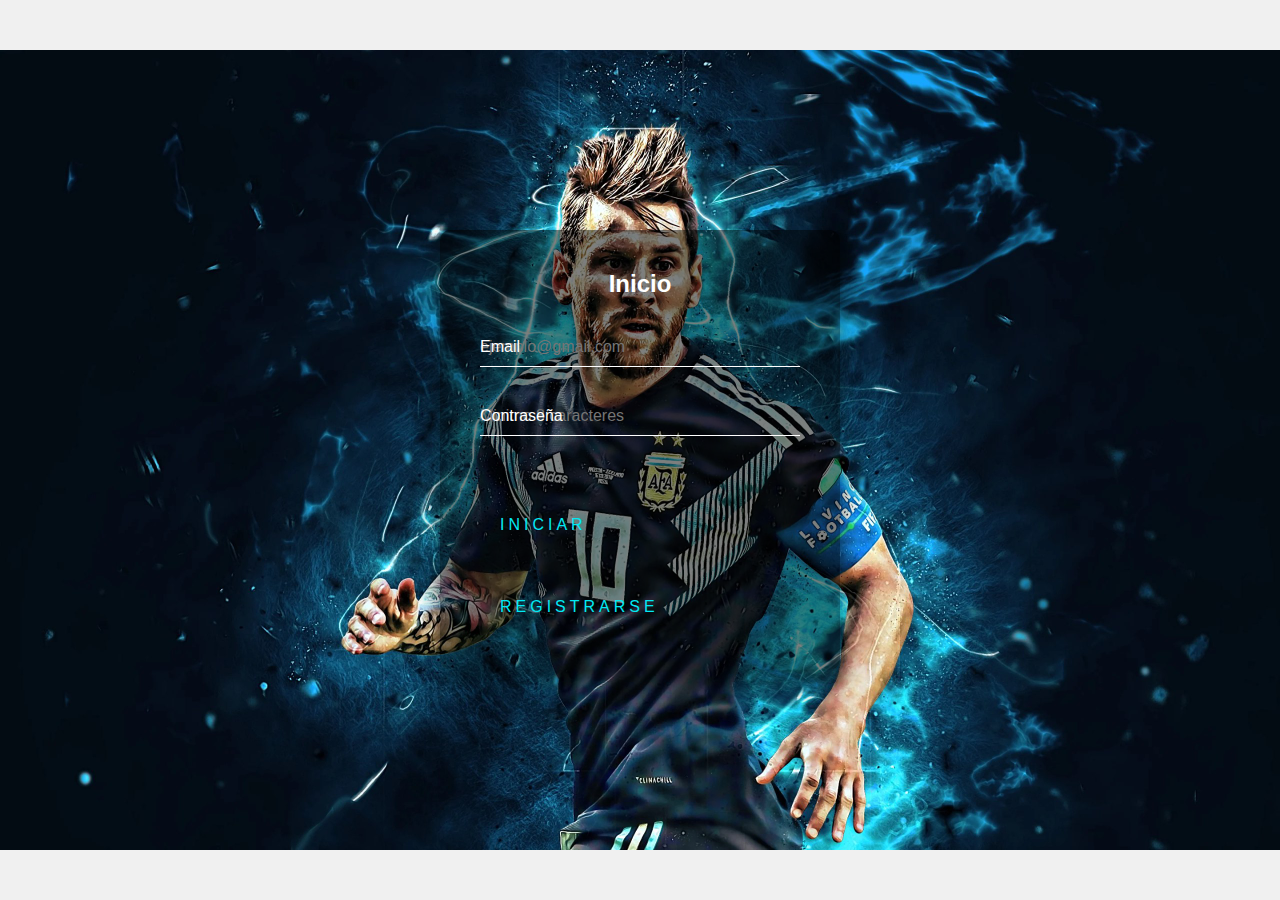
<file: public/index.html>
<!DOCTYPE html>
<html>
<head>
  <title>Aplicación de Registro e Inicio de Sesión</title>
  <link rel="stylesheet"  href="css/sesion.css">
</head>
<body>
  <div class="container">
    <img src="messirve.jpg" alt="Imagen centrada" class="centered-image">
  </div>
  <div class="login-box">
    <h2>Inicio</h2>
    <form id="login-form">
      <div class="user-box">
        <input type="email" id="email" name="email" placeholder="ejemplo@gmail.com" required>
        <label>Email</label>
      </div>
      <div class="user-box">
        <input type="password" id="password" name="password" placeholder="Minimo 8 caracteres" required>
        <label>Contraseña</label>
      </div>
      <a href="#" id="submit">
        <span></span>
        <span></span>
        <span></span>
        <span></span>
        Iniciar 
      </a>
      <a href="crear.html" id="submit">
        <span></span>
        <span></span>
        <span></span>
        <span></span>
        Registrarse 
      </a>
    </form>
  </div>
  <script src="js/datos.js"></script>

</body>
</html>
</file>
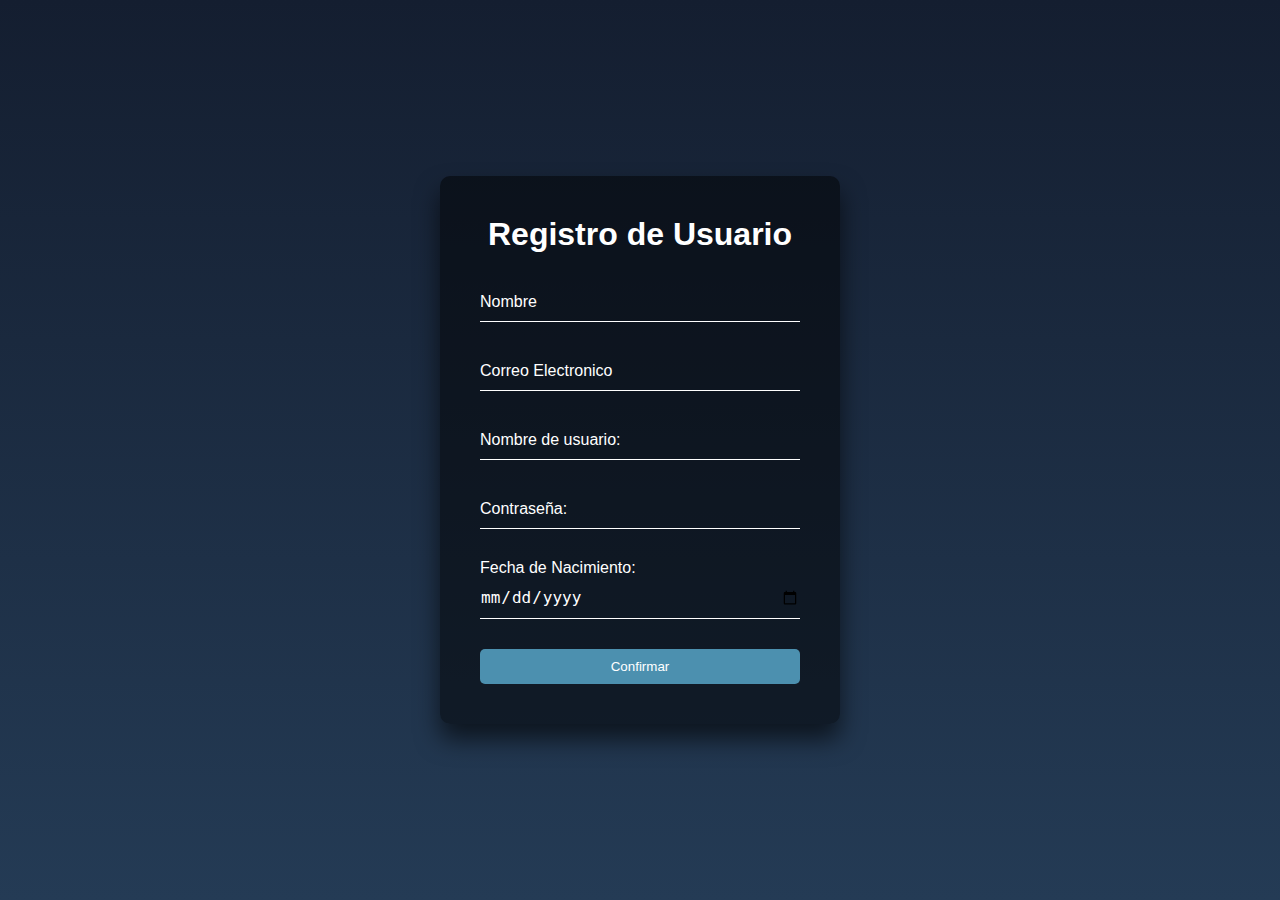
<file: crear.html>
<!DOCTYPE html>
<html>
<head>
  <title>Registro de Usuario</title>
  <link rel="stylesheet" href="crear.css">
</head>
<body>
  <div class="login-box">
    <h1>Registro de Usuario</h1>
    <form id="registrationForm">
        <div class="user-box">
            <input type="text" id="name" required>
            <label for="name">Nombre</label>
        </div>
  
        <div class="user-box">
          <input type="text" id="email" required>
          <label for="email">Correo Electronico</label>
      </div>
        <div class="user-box">
            <input type="text" id="username" required>
            <label for="username">Nombre de usuario:</label>
        </div>
        <div class="user-box">
            <input type="password" id="password" required>
            <label for="password">Contraseña:</label>
        </div>
        <div>
          <label>Fecha de Nacimiento:</label>
        </div>
        <div class="user-box">
          
          <input type="date" id="datebirth" required>
        </div>
      <!-- Agrega otros campos que desees para el registro -->
      
      <button type="submit">Confirmar</button>
    </form>
  </div>
  <script src="crear.js"></script>
</body>
</html>
</file>
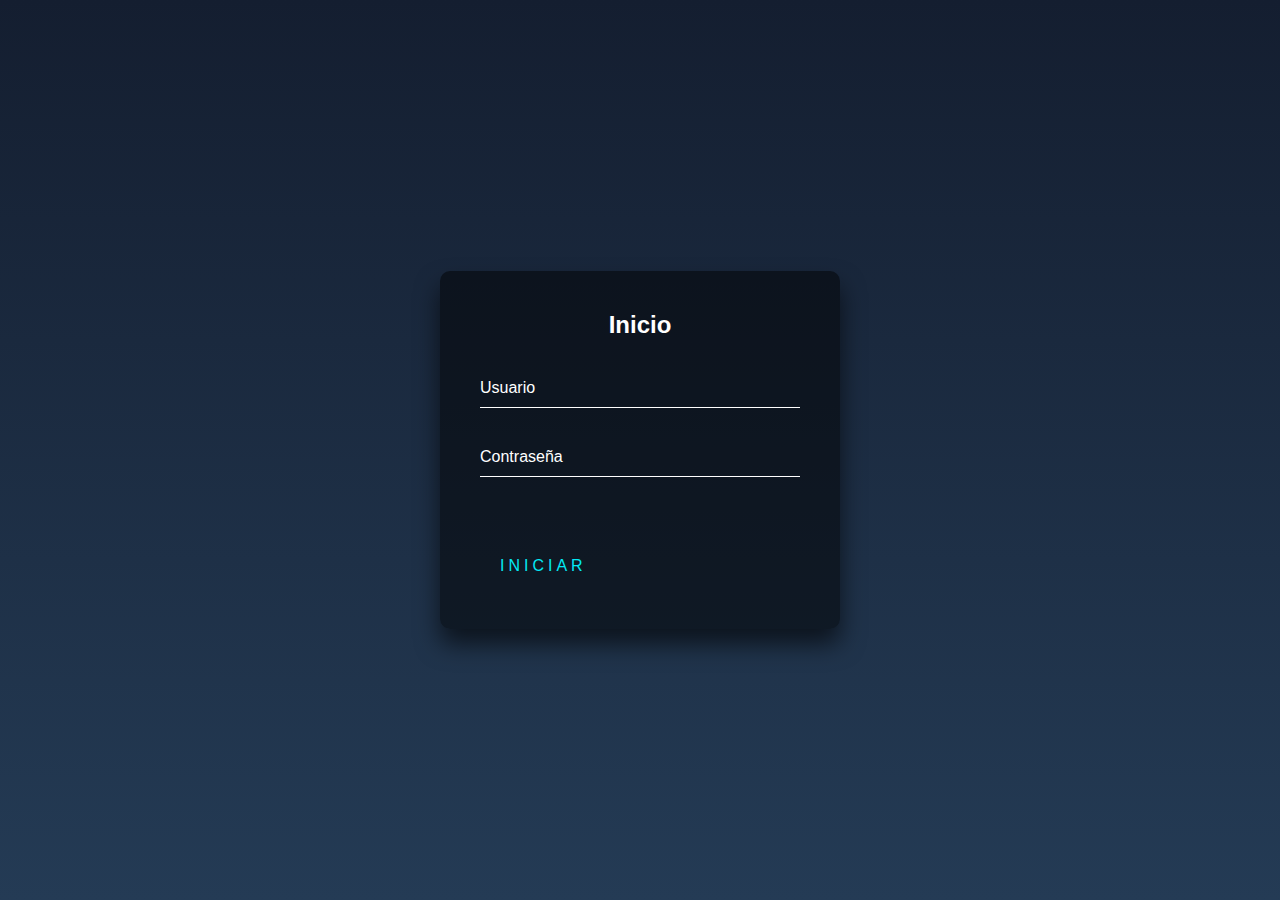
<file: iniciosesion.html>
<!DOCTYPE html>
<html>
<head>
  <title>Aplicación de Registro e Inicio de Sesión</title>
  <link rel="stylesheet" href="sesion.css">
</head>
<body>
  <div class="login-box">
    <h2>Inicio</h2>
    <form id="login-form">
      <div class="user-box">
        <input type="email" id="email" name="email" required>
        <label>Usuario</label>
      </div>
      <div class="user-box">
        <input type="password" id="password" name="password" required>
        <label>Contraseña</label>
      </div>
      <a href="#" id="submit">
        <span></span>
        <span></span>
        <span></span>
        <span></span>
        Iniciar 
      </a>
    </form>
  </div>
  <script src="datos.js"></script>

</body>
</html>
</file>
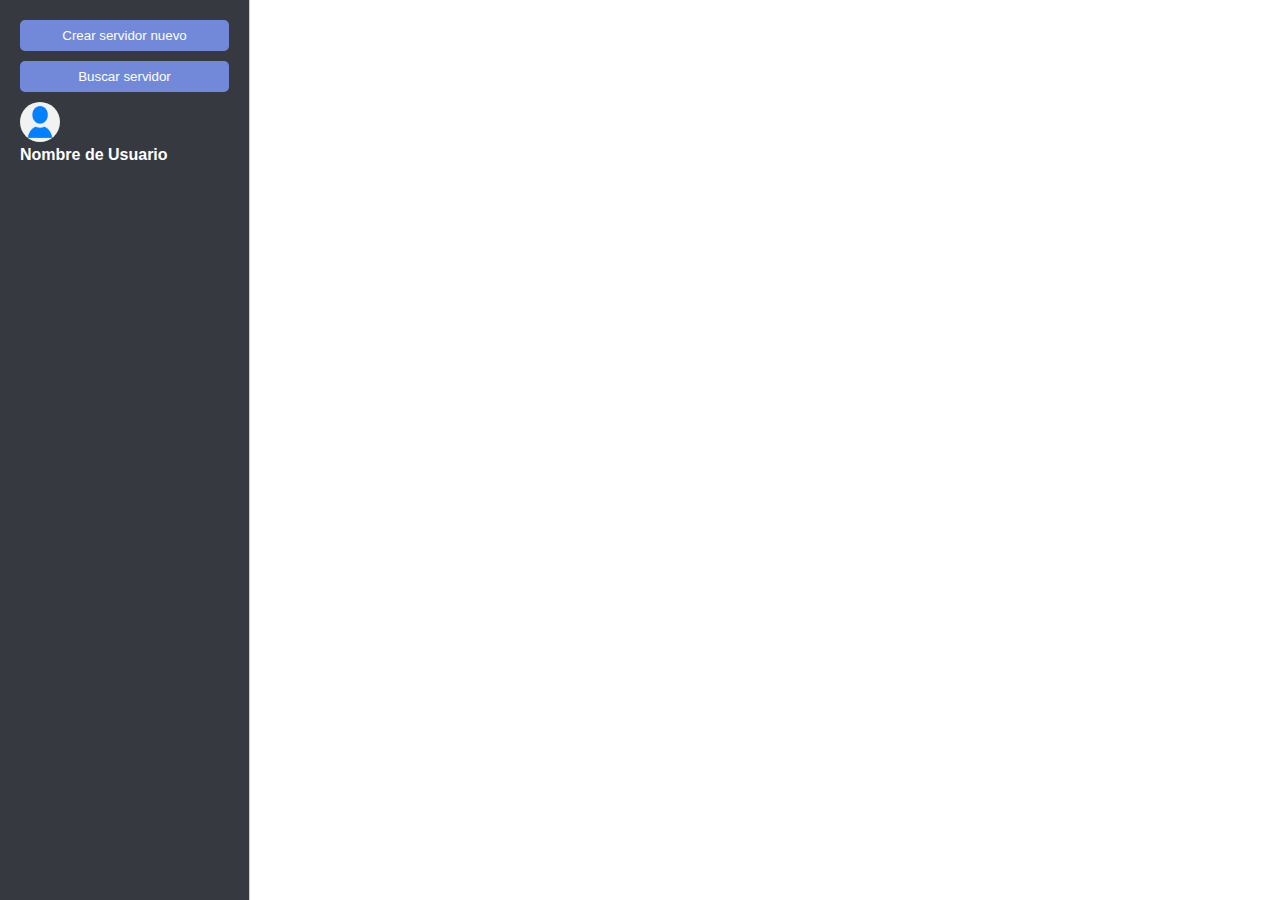
<file: servidores.html>
<!DOCTYPE html>
<html lang="en">
<head>
    <meta charset="UTF-8">
    <meta name="viewport" content="width=device-width, initial-scale=1.0">
    <title>Discord 2</title>
    <link rel="stylesheet" href="servidores.css">
</head>
<body>
    <div class="container">
        <div class="servers" id="serverList">
            <div class="server-buttons-container">
                <!-- Listado de servidores -->
            </div>
            <button class="sv-item" id="createServerButton">Crear servidor nuevo</button>
            <button class="sv-item" id="searchButton">Buscar servidor</button>
            <div class="user-card">
                <img id="userImage" class="user-image" src="imagen_predeterminada.png" alt="User Image">
                <div id="userName" class="user-name">Nombre de Usuario</div>
            </div>
            <div class="found-servers-container">
                <!-- Aquí se mostrarán los servidores encontrados -->
            </div>
        </div>
    
        <div class="main-container">
            <!-- Columna contigua a los servidores -->
            <div class="sidebar" style="display: none;">
                <div class="channels" id="channelList">
                    <!-- Listado de canales del servidor seleccionado -->
                </div>
                <button class="channelCreate" id="channelCreate">Crear canal nuevo</button>
            </div>
        </div>
         <!-- Nueva columna para los mensajes -->
        <div class="sidebar2" style="display: none;">
            <div class="messages" id="messagesList">
                <!-- Listado de mensajes -->
            </div>
            <textarea id="messageInput" placeholder="Escribe tu mensaje aquí"></textarea>
            <button class="messages" id="messagesCreate">Enviar mensaje</button>
        </div>
    
        <!-- Columna para los servidores encontrados -->
        <div class="sidebar3" style="display: none;">
            <div class="found-servers-container">
                <!-- Aquí se mostrarán los servidores encontrados -->
            </div>
            <button class="messages" id="unirmeServidor">Unirme</button>
        </div>
    </div>
     
    <div id="createServerModal" class="modal">
        <div class="modal-content">
            <h2>Crear servidor nuevo</h2>
            <form id="serverForm">
                <label for="serverName">Nombre:</label>
                <input type="text" id="serverName" required>
                <label for="serverDescription">Descripcion:</label>
                <input type="text" id="serverDescription" required>
                <br>

                <button type="submit">Crear</button>
                <button type="button" id="closeModalButton">Cancelar</button>
            </form>
        </div>
    </div>
    <div id="createChannelModal" class="modal">
        <div class="modal-content">
            <h2>Nombre:</h2>
            <form id="channelForm">
            <input type="text" id="channelName" required>
            <br>
            <button type="submit">Crear</button>
            <button type="button" id="closeChannelModalButton">Cancelar</button>
            </form>
            <!-- Formulario para crear un nuevo canal -->
            <!-- ... (código del formulario) -->
        </div>
    </div>
    <div id="searchServerModal" class="modal">
        <div class="modal-content">
            <h2>Buscar servidor</h2>
            <form id="searchServerForm">
                <label for="serverNameSearch">Nombre del servidor:</label>
                <input type="text" id="serverNameSearch" required>
                <br>
    
                <button type="submit">Buscar</button>
                <button type="button" id="closeSearchModalButton">Cancelar</button>
            </form>
        </div>
    </div>

    <script src="servidores.js"></script>
</body>
</html>
</file>
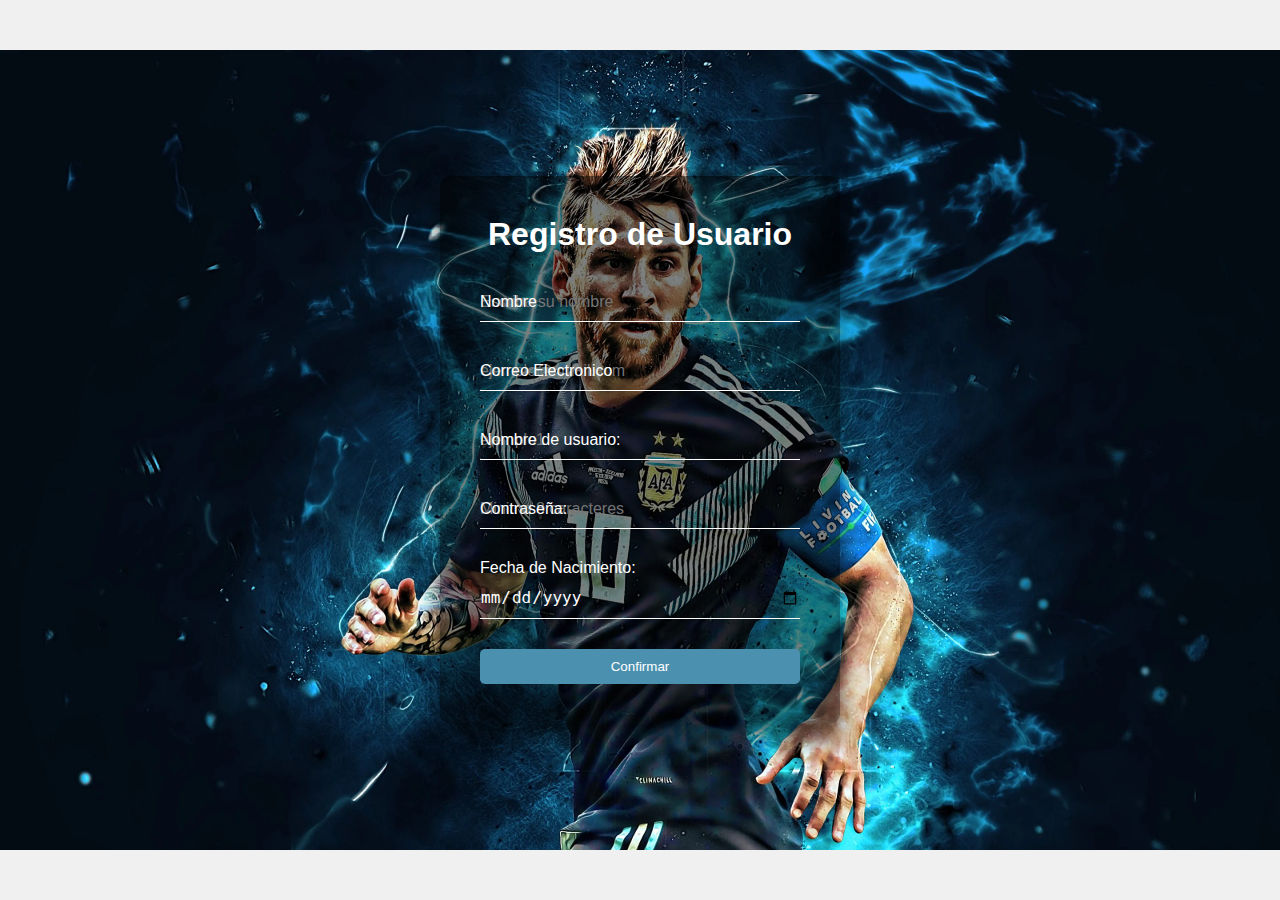
<file: public/crear.html>
<!DOCTYPE html>
<html>
<head>
  <title>Registro de Usuario</title>
  <link rel="stylesheet" href="css/crear.css">
</head>
<body>
  <div class="container">
    <img src="messirve.jpg" alt="Imagen centrada" class="centered-image">
  </div>
  <div class="login-box">
    <h1>Registro de Usuario</h1>
    <form id="registrationForm">
        <div class="user-box">
            <input type="text" id="name" placeholder="Escriba su nombre"required>
            <label for="name">Nombre</label>
        </div>
        <div class="user-box">
          <input type="email" id="email" placeholder="ejemplo@gmail.com" required>
          <label for="email">Correo Electronico</label>
        </div>
        <div class="user-box">
            <input type="text" id="username" placeholder="ejemplo1" required>
            <label for="username">Nombre de usuario:</label>
        </div>
        <div class="user-box">
            <input type="password" id="password" placeholder="Minimo 8 caracteres" required>
            <label for="password">Contraseña:</label>
        </div>
        <div>
          <label>Fecha de Nacimiento:</label>
        </div>
        <div class="user-box">
          
          <input type="date" id="datebirth" required>
        </div>
      <!-- Agrega otros campos que desees para el registro -->
      
      <button type="submit">Confirmar</button>
    </form>
  </div>
  <script src="js/crear.js"></script>
</body>
</html>
</file>
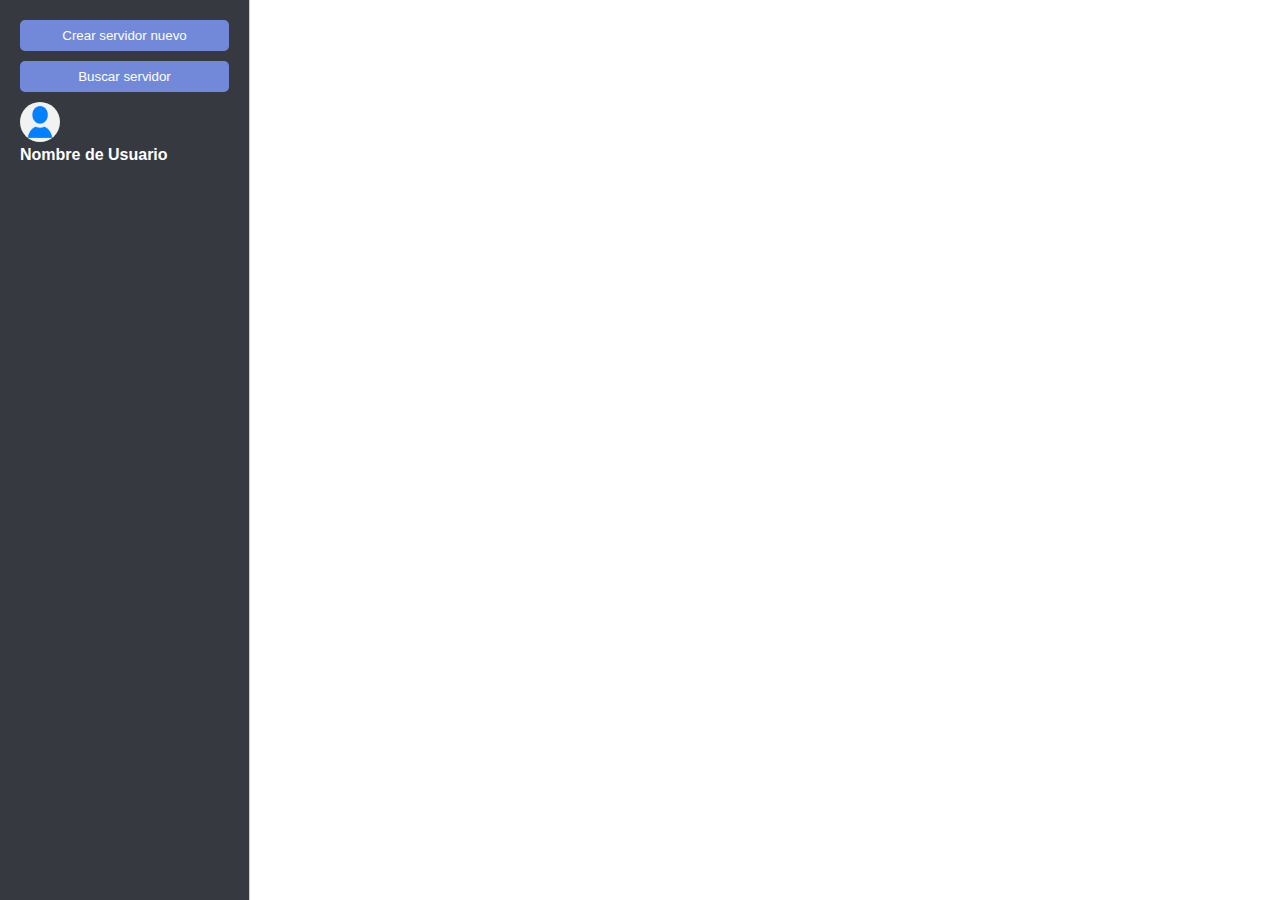
<file: public/servidores.html>
<!DOCTYPE html>
<html lang="en">
<head>
    <meta charset="UTF-8">
    <meta name="viewport" content="width=device-width, initial-scale=1.0">
    <title>Discord 2</title>
    <link rel="stylesheet" href="css/servidores.css">
</head>
<body>
    <div class="container"> 
        <div class="servers" id="serverList">
            <div class="server-buttons-container">
                <!-- Listado de servidores -->
            </div>
            <button class="sv-item" id="createServerButton">Crear servidor nuevo</button>
            <button class="sv-item" id="searchButton">Buscar servidor</button>
            <div class="user-card">
                <img id="userImage" class="user-image" src="imagen_predeterminada.png" alt="User Image">
                <div id="userName" class="user-name">Nombre de Usuario</div>
            </div>
            <div class="found-servers-container">
                <!-- Aquí se mostrarán los servidores encontrados -->
            </div>
        </div>
    
        <div class="main-container">
            <!-- Columna contigua a los servidores -->
            <div class="sidebar" style="display: none;">
                <div class="channels" id="channelList">
                    <!-- Listado de canales del servidor seleccionado -->
                </div>
                <button class="channelCreate" id="channelCreate">Crear canal nuevo</button>
            </div>
        </div>
         <!-- Nueva columna para los mensajes -->
        <div class="sidebar2" style="display: none;">
            <div class="messages" id="messagesList">
                <!-- Listado de mensajes -->
            </div>
            <textarea id="messageInput" placeholder="Escribe tu mensaje aquí"></textarea>
            <button class="messages" id="messagesCreate">Enviar mensaje</button>
        </div>
    
        <!-- Columna para los servidores encontrados -->
        <div class="sidebar3" style="display: none;">
            <div class="found-servers-container">
                <!-- Aquí se mostrarán los servidores encontrados -->
            </div>
            <button class="messages" id="unirmeServidor">Unirme</button>
        </div>
    </div>
     
    <div id="createServerModal" class="modal">
        <div class="modal-content">
            <h2>Crear servidor nuevo</h2>
            <form id="serverForm">
                <label for="serverName">Nombre:</label>
                <input type="text" id="serverName" required>
                <label for="serverDescription">Descripcion:</label>
                <input type="text" id="serverDescription" required>
                <br>

                <button type="submit">Crear</button>
                <button type="button" id="closeModalButton">Cancelar</button>
            </form>
        </div>
    </div>
    
    <div id="createChannelModal" class="modal">
        <div class="modal-content">
            <h2>Nombre:</h2>
            <form id="channelForm">
            <input type="text" id="channelName" required>
            <br>
            <button type="submit">Crear</button>
            <button type="button" id="closeChannelModalButton">Cancelar</button>
            </form>
            <!-- Formulario para crear un nuevo canal -->
            <!-- ... (código del formulario) -->
        </div>
    </div>
    <div id="searchServerModal" class="modal">
        <div class="modal-content">
            <h2>Buscar servidor</h2>
            <form id="searchServerForm">
                <label for="serverNameSearch">Nombre del servidor:</label>
                <input type="text" id="serverNameSearch" required>
                <br> 
    
                <button type="submit">Buscar</button>
                <button type="button" id="closeSearchModalButton">Cancelar</button>
            </form>
        </div>
    </div>
    

    <script src="js/servidores.js"></script>
</body>
</html>
</file>
<file: public/css/sesion.css>
html {
  height: 100%;
}
body {
  margin:0;
  padding:0;
  font-family: sans-serif;
  background: linear-gradient(#141e30, #243b55);
}
.login-box {
  position: absolute;
  top: 50%;
  left: 50%;
  width: 400px;
  padding: 40px;
  transform: translate(-50%, -50%);
  background: rgba(0,0,0,.5);
  box-sizing: border-box;
  box-shadow: 0 15px 25px rgba(0,0,0,.6);
  border-radius: 10px;
}

.login-box h2 {
  margin: 0 0 30px;
  padding: 0;
  color: #fff;
  text-align: center;
}

.login-box .user-box {
  position: relative;
}

.login-box .user-box input {
  width: 100%;
  padding: 10px 0;
  font-size: 16px;
  color: #fff;
  margin-bottom: 30px;
  border: none;
  border-bottom: 1px solid #fff;
  outline: none;
  background: transparent;
}
.login-box .user-box label {
  position: absolute;
  top:0;
  left: 0;
  padding: 10px 0;
  font-size: 16px;
  color: #fff;
  pointer-events: none;
  transition: .5s;
}

.login-box .user-box input:focus ~ label,
.login-box .user-box input:valid ~ label {
  top: -20px;
  left: 0;
  color: #03e9f4;
  font-size: 12px;
}
.container {
  display: flex;
  justify-content: center; /* Centra horizontalmente en el eje X */
  align-items: center; /* Centra verticalmente en el eje Y */
  height: 100vh; /* Esto asegura que el contenedor ocupe toda la altura de la ventana */
  background-color: #f0f0f0; /* Solo para que puedas ver el contenedor */
}

.centered-image {
  max-width: 100%; /* Asegura que la imagen no sea más ancha que su contenedor */
  max-height: 150%; /* Asegura que la imagen no sea más alta que su contenedor */
}
.login-box form a {
  position: relative;
  display: inline-block;
  padding: 10px 20px;
  color: #03e9f4;
  font-size: 16px;
  text-decoration: none;
  text-transform: uppercase;
  overflow: hidden;
  transition: .5s;
  margin-top: 40px;
  letter-spacing: 4px
}

.login-box a:hover {
  background: #03e9f4;
  color: #fff;
  border-radius: 5px;
  box-shadow: 0 0 5px #03e9f4,
              0 0 25px #03e9f4,
              0 0 50px #03e9f4,
              0 0 100px #03e9f4;
}

.login-box a span {
  position: absolute;
  display: block;
}

.login-box a span:nth-child(1) {
  top: 0;
  left: -100%;
  width: 100%;
  height: 2px;
  background: linear-gradient(90deg, transparent, #03e9f4);
  animation: btn-anim1 1s linear infinite;
}

@keyframes btn-anim1 {
  0% {
    left: -100%;
  }
  50%,100% {
    left: 100%;
  }
}

.login-box a span:nth-child(2) {
  top: -100%;
  right: 0;
  width: 2px;
  height: 100%;
  background: linear-gradient(180deg, transparent, #03e9f4);
  animation: btn-anim2 1s linear infinite;
  animation-delay: .25s
}

@keyframes btn-anim2 {
  0% {
    top: -100%;
  }
  50%,100% {
    top: 100%;
  }
}

.login-box a span:nth-child(3) {
  bottom: 0;
  right: -100%;
  width: 100%;
  height: 2px;
  background: linear-gradient(270deg, transparent, #03e9f4);
  animation: btn-anim3 1s linear infinite;
  animation-delay: .5s
}

@keyframes btn-anim3 {
  0% {
    right: -100%;
  }
  50%,100% {
    right: 100%;
  }
}

.login-box a span:nth-child(4) {
  bottom: -100%;
  left: 0;
  width: 2px;
  height: 100%;
  background: linear-gradient(360deg, transparent, #03e9f4);
  animation: btn-anim4 1s linear infinite;
  animation-delay: .75s
}

@keyframes btn-anim4 {
  0% {
    bottom: -100%;
  }
  50%,100% {
    bottom: 100%;
  }
}
</file>
<file: crear.css>
body {
    font-family: Arial, sans-serif;
    margin: 0;
    padding: 0;
    display: flex;
    justify-content: center;
    align-items: center;
    height: 100vh;
    background: linear-gradient(#141e30, #243b55);
  }
  
  .login-box {
    position: absolute;
    top: 50%;
    left: 50%;
    width: 400px;
    padding: 40px;
    transform: translate(-50%, -50%);
    background: rgba(0,0,0,.5);
    box-sizing: border-box;
    box-shadow: 0 15px 25px rgba(0,0,0,.6);
    border-radius: 10px;
  }
  
  .login-box h1 {
    margin: 0 0 30px;
    padding: 0;
    color: #fff;
    text-align: center;
  }
  
  .login-box .user-box {
    position: relative;
  }
  
  .login-box .user-box input {
    width: 100%;
    padding: 10px 0;
    font-size: 16px;
    color: #fff;
    margin-bottom: 30px;
    border: none;
    border-bottom: 1px solid #fff;
    outline: none;
    background: transparent;
  }
  .login-box .user-box label {
    position: absolute;
    top:0;
    left: 0;
    padding: 10px 0;
    font-size: 16px;
    color: #fff;
    pointer-events: none;
    transition: .5s;
  }
  
  .login-box .user-box input:focus ~ label,
  .login-box .user-box input:valid ~ label {
    top: -20px;
    left: 0;
    color: #03e9f4;
    font-size: 12px;
  }

  .login-box form a {
    position: relative;
    display: inline-block;
    padding: 10px 20px;
    color: #03e9f4;
    font-size: 16px;
    text-decoration: none;
    text-transform: uppercase;
    overflow: hidden;
    transition: .5s;
    margin-top: 40px;
    letter-spacing: 4px
  }
  
  .login-box label {
    color: #fff;
  }

  button {
    width: 100%;
    padding: 10px;
    background-color: #4c90af;
    color: #fff;
    border: none;
    border-radius: 5px;
    cursor: pointer;
  }
  
  button:hover {
    background-color: #26114d;
  }
</file>
<file: sesion.css>
html {
    height: 100%;
  }
  body {
    margin:0;
    padding:0;
    font-family: sans-serif;
    background: linear-gradient(#141e30, #243b55);
  }
  
  .login-box {
    position: absolute;
    top: 50%;
    left: 50%;
    width: 400px;
    padding: 40px;
    transform: translate(-50%, -50%);
    background: rgba(0,0,0,.5);
    box-sizing: border-box;
    box-shadow: 0 15px 25px rgba(0,0,0,.6);
    border-radius: 10px;
  }
  
  .login-box h2 {
    margin: 0 0 30px;
    padding: 0;
    color: #fff;
    text-align: center;
  }
  
  .login-box .user-box {
    position: relative;
  }
  
  .login-box .user-box input {
    width: 100%;
    padding: 10px 0;
    font-size: 16px;
    color: #fff;
    margin-bottom: 30px;
    border: none;
    border-bottom: 1px solid #fff;
    outline: none;
    background: transparent;
  }
  .login-box .user-box label {
    position: absolute;
    top:0;
    left: 0;
    padding: 10px 0;
    font-size: 16px;
    color: #fff;
    pointer-events: none;
    transition: .5s;
  }
  
  .login-box .user-box input:focus ~ label,
  .login-box .user-box input:valid ~ label {
    top: -20px;
    left: 0;
    color: #03e9f4;
    font-size: 12px;
  }
  
  .login-box form a {
    position: relative;
    display: inline-block;
    padding: 10px 20px;
    color: #03e9f4;
    font-size: 16px;
    text-decoration: none;
    text-transform: uppercase;
    overflow: hidden;
    transition: .5s;
    margin-top: 40px;
    letter-spacing: 4px
  }
  
  .login-box a:hover {
    background: #03e9f4;
    color: #fff;
    border-radius: 5px;
    box-shadow: 0 0 5px #03e9f4,
                0 0 25px #03e9f4,
                0 0 50px #03e9f4,
                0 0 100px #03e9f4;
  }
  
  .login-box a span {
    position: absolute;
    display: block;
  }
  
  .login-box a span:nth-child(1) {
    top: 0;
    left: -100%;
    width: 100%;
    height: 2px;
    background: linear-gradient(90deg, transparent, #03e9f4);
    animation: btn-anim1 1s linear infinite;
  }
  
  @keyframes btn-anim1 {
    0% {
      left: -100%;
    }
    50%,100% {
      left: 100%;
    }
  }
  
  .login-box a span:nth-child(2) {
    top: -100%;
    right: 0;
    width: 2px;
    height: 100%;
    background: linear-gradient(180deg, transparent, #03e9f4);
    animation: btn-anim2 1s linear infinite;
    animation-delay: .25s
  }
  
  @keyframes btn-anim2 {
    0% {
      top: -100%;
    }
    50%,100% {
      top: 100%;
    }
  }
  
  .login-box a span:nth-child(3) {
    bottom: 0;
    right: -100%;
    width: 100%;
    height: 2px;
    background: linear-gradient(270deg, transparent, #03e9f4);
    animation: btn-anim3 1s linear infinite;
    animation-delay: .5s
  }
  
  @keyframes btn-anim3 {
    0% {
      right: -100%;
    }
    50%,100% {
      right: 100%;
    }
  }
  
  .login-box a span:nth-child(4) {
    bottom: -100%;
    left: 0;
    width: 2px;
    height: 100%;
    background: linear-gradient(360deg, transparent, #03e9f4);
    animation: btn-anim4 1s linear infinite;
    animation-delay: .75s
  }
  
  @keyframes btn-anim4 {
    0% {
      bottom: -100%;
    }
    50%,100% {
      bottom: 100%;
    }
  }
</file>
<file: servidores.css>
/* Estilos CSS (servidores.css) */
body {
    margin: 0;
    padding: 0;
    font-family: Arial, sans-serif;
}

.container {
    display: grid;
    grid-template-columns: minmax(200px, 250px) minmax(200px, 250px) 1fr;
    height: 100vh;
}
.channelCreate{
    display: flex;
    flex-direction: column;
    justify-content: center; /* Centramos verticalmente los elementos en el sidebar */
    align-items: center; /* Centramos horizontalmente los elementos en el sidebar */
    margin-left:20px;
    
}

.servers, .channels, .chat {
    padding: 20px;
    border-right: 1px solid #ccc;
    overflow-y: auto;
}

.servers {
    background-color: #36393f;
    color: #fff;
    display: flex;
    flex-direction: column;
}

.servers button, .channels button, .channelCreate {
    background-color: #7289da;
    color: #fff;
    border: none;
    padding: 8px 12px;
    border-radius: 5px;
    cursor: pointer;
    margin-bottom: 10px;
}

.server-buttons-container {
    display: flex;
    flex-direction: column;
    align-items: flex-start;
}
.server-details-container {
    grid-column: span 2; /* Ocupa dos columnas en el grid */
    padding: 20px;
    background-color: #f5f5f5;
    display: none; /* Por defecto, oculto */
}

.channels {
    display: flex;
    flex-direction: column;
    justify-content: center; /* Centramos verticalmente los elementos en el sidebar */
    align-items: center; /* Centramos horizontalmente los elementos en el sidebar */
    
}

.modal {
    display: none;
    position: fixed;
    top: 0;
    left: 0;
    width: 100%;
    height: 100%;
    background-color: rgba(0, 0, 0, 0.5);
}

.modal-content {
    background-color: #fff;
    width: 300px;
    margin: 100px auto;
    padding: 20px;
    border-radius: 5px;
}

/* Estilos para el formulario del modal */
.modal-content h2 {
    margin-top: 0;
}

.modal-content form label {
    display: block;
    margin-bottom: 5px;
}

.modal-content form input {
    width: 100%;
    padding: 5px;
    margin-bottom: 10px;
}

.modal-content form button {
    background-color: #7289da;
    color: #fff;
    border: none;
    padding: 8px 12px;
    border-radius: 5px;
    cursor: pointer;
    margin-right: 10px;
}
.message-container {
    display: flex;
    align-items: flex-start;
    margin-bottom: 10px;
}

.user-image {
    width: 40px;
    height: 40px;
    border-radius: 50%;
    margin-right: 10px;
}

.message-content {
    display: flex;
    flex-direction: column;
}

.user-name {
    font-weight: bold;
}

.message-datetime {
    font-size: 12px;
    color: #777;
}

.message-text {
    margin-top: 5px;
}
.main-container {
    display: flex; /* Utilizamos flexbox para crear dos contenedores en línea */
    height: 100vh; /* Ocupar toda la altura de la pantalla */
    overflow: hidden; /* Evitar desbordamiento vertical */
}

.server-details-container {
    /* Estilos para el nuevo contenedor */
    width: 0; /* Inicialmente oculto */
    flex: 0; /* No ocupa espacio horizontal */
    overflow-y: auto; /* Scroll vertical si es necesario */
    background-color: #f5f5f5;
    padding: 20px;
    display: none; /* Inicialmente oculto */
}

.sidebar-container{
    display: flex;
    width: 100%;
}
.sidebar2 {
    display: none;
    flex: 1; /* Ocupa todo el espacio horizontal disponible */
    display: flex;
    flex-direction: column;
    overflow-y: hidden; /* Desactivamos el scroll vertical en el contenedor */
    background-color: #f5f5f5;
    padding: 20px;
}



.messages {
    flex: 1; /* Hace que el contenedor de mensajes ocupe todo el espacio vertical disponible */
    max-height: calc(100% - 40px); /* Establecemos una altura máxima, restando el espacio del textarea y el botón */
    overflow-y: auto; /* Habilitamos el scroll solo cuando los mensajes exceden la altura máxima */
}

#messageInput {
    width: 100%; /* Ocupa todo el espacio horizontal disponible */
    resize: none; /* Deshabilitar el redimensionamiento del textarea */
}

.messages button {
    margin-top: 10px; /* Espacio entre el textarea y el botón */
}
</file>
<file: public/css/crear.css>
body {
  font-family: Arial, sans-serif;
  margin: 0;
  padding: 0;
  display: flex;
  justify-content: center;
  align-items: center;
  height: 100vh;
  background: linear-gradient(#141e30, #243b55);
}

.login-box {
  position: absolute;
  top: 50%;
  left: 50%;
  width: 400px;
  padding: 40px;
  transform: translate(-50%, -50%);
  background: rgba(0,0,0,.5);
  box-sizing: border-box;
  box-shadow: 0 15px 25px rgba(0,0,0,.6);
  border-radius: 10px;
}
.container {
  display: flex;
  justify-content: center; /* Centra horizontalmente en el eje X */
  align-items: center; /* Centra verticalmente en el eje Y */
  height: 100vh; /* Esto asegura que el contenedor ocupe toda la altura de la ventana */
  background-color: #f0f0f0; /* Solo para que puedas ver el contenedor */
}

.centered-image {
  max-width: 100%; /* Asegura que la imagen no sea más ancha que su contenedor */
  max-height: 150%; /* Asegura que la imagen no sea más alta que su contenedor */
}
.login-box h1 {
  margin: 0 0 30px;
  padding: 0;
  color: #fff;
  text-align: center;
}

.login-box .user-box {
  position: relative;
}

.login-box .user-box input {
  width: 100%;
  padding: 10px 0;
  font-size: 16px;
  color: #fff;
  margin-bottom: 30px;
  border: none;
  border-bottom: 1px solid #fff;
  outline: none;
  background: transparent;
}
.login-box .user-box label {
  position: absolute;
  top:0;
  left: 0;
  padding: 10px 0;
  font-size: 16px;
  color: #fff;
  pointer-events: none;
  transition: .5s;
}

.login-box .user-box input:focus ~ label,
.login-box .user-box input:valid ~ label {
  top: -20px;
  left: 0;
  color: #03e9f4;
  font-size: 12px;
}

.login-box form a {
  position: relative;
  display: inline-block;
  padding: 10px 20px;
  color: #03e9f4;
  font-size: 16px;
  text-decoration: none;
  text-transform: uppercase;
  overflow: hidden;
  transition: .5s;
  margin-top: 40px;
  letter-spacing: 4px
}

.login-box label {
  color: #fff;
}

button {
  width: 100%;
  padding: 10px;
  background-color: #4c90af;
  color: #fff;
  border: none;
  border-radius: 5px;
  cursor: pointer;
}

button:hover {
  background-color: #26114d;
}
</file>
<file: public/css/servidores.css>
/* Estilos CSS (servidores.css) */
body {
    margin: 0;
    padding: 0;
    font-family: Arial, sans-serif;
}

.container {
    display: grid;
    grid-template-columns: minmax(200px, 250px) minmax(200px, 250px) 1fr;
    height: 100vh;
}
.channelCreate{
    display: flex;
    flex-direction: column;
    justify-content: center; /* Centramos verticalmente los elementos en el sidebar */
    align-items: center; /* Centramos horizontalmente los elementos en el sidebar */
    margin-left:20px;
    
}

.servers, .channels, .chat {
    padding: 20px;
    border-right: 1px solid #ccc;
    overflow-y: auto;
}

.servers {
    background-color: #36393f;
    color: #fff;
    display: flex;
    flex-direction: column;
}

.servers button, .channels button, .channelCreate {
    background-color: #7289da;
    color: #fff;
    border: none;
    padding: 8px 12px;
    border-radius: 5px;
    cursor: pointer;
    margin-bottom: 10px;
}

.server-buttons-container {
    display: flex;
    flex-direction: column;
    align-items: flex-start;
}
.server-details-container {
    grid-column: span 2; /* Ocupa dos columnas en el grid */
    padding: 20px;
    background-color: #f5f5f5;
    display: none; /* Por defecto, oculto */
}

.channels {
    display: flex;
    flex-direction: column;
    justify-content: center; /* Centramos verticalmente los elementos en el sidebar */
    align-items: center; /* Centramos horizontalmente los elementos en el sidebar */
    
}

.modal {
    display: none;
    position: fixed;
    top: 0;
    left: 0;
    width: 100%;
    height: 100%;
    background-color: rgba(0, 0, 0, 0.5);
}

.modal-content {
    background-color: #fff;
    width: 300px;
    margin: 100px auto;
    padding: 20px;
    border-radius: 5px;
}

/* Estilos para el formulario del modal */
.modal-content h2 {
    margin-top: 0;
}

.modal-content form label {
    display: block;
    margin-bottom: 5px;
}

.modal-content form input {
    width: 100%;
    padding: 5px;
    margin-bottom: 10px;
}

.modal-content form button {
    background-color: #7289da;
    color: #fff;
    border: none;
    padding: 8px 12px;
    border-radius: 5px;
    cursor: pointer;
    margin-right: 10px;
}
.message-container {
    display: flex;
    align-items: flex-start;
    margin-bottom: 10px;
}

.user-image {
    width: 40px;
    height: 40px;
    border-radius: 50%;
    margin-right: 10px;
}

.message-content {
    display: flex;
    flex-direction: column;
}

.user-name {
    font-weight: bold;
}

.message-datetime {
    font-size: 12px;
    color: #777;
}

.message-text {
    margin-top: 5px;
}
.main-container {
    display: flex; /* Utilizamos flexbox para crear dos contenedores en línea */
    height: 100vh; /* Ocupar toda la altura de la pantalla */
    overflow: hidden; /* Evitar desbordamiento vertical */
}

.server-details-container {
    /* Estilos para el nuevo contenedor */
    width: 0; /* Inicialmente oculto */
    flex: 0; /* No ocupa espacio horizontal */
    overflow-y: auto; /* Scroll vertical si es necesario */
    background-color: #f5f5f5;
    padding: 20px;
    display: none; /* Inicialmente oculto */
}

.sidebar-container{
    display: flex;
    width: 100%;
}
.sidebar2 {
    display: none;
    flex: 1; /* Ocupa todo el espacio horizontal disponible */
    display: flex;
    flex-direction: column;
    overflow-y: hidden; /* Desactivamos el scroll vertical en el contenedor */
    background-color: #f5f5f5;
    padding: 20px;
}



.messages {
    flex: 1; /* Hace que el contenedor de mensajes ocupe todo el espacio vertical disponible */
    max-height: calc(100% - 40px); /* Establecemos una altura máxima, restando el espacio del textarea y el botón */
    overflow-y: auto; /* Habilitamos el scroll solo cuando los mensajes exceden la altura máxima */
}

#messageInput {
    width: 100%; /* Ocupa todo el espacio horizontal disponible */
    resize: none; /* Deshabilitar el redimensionamiento del textarea */
}

.messages button {
    margin-top: 10px; /* Espacio entre el textarea y el botón */
}
</file>
